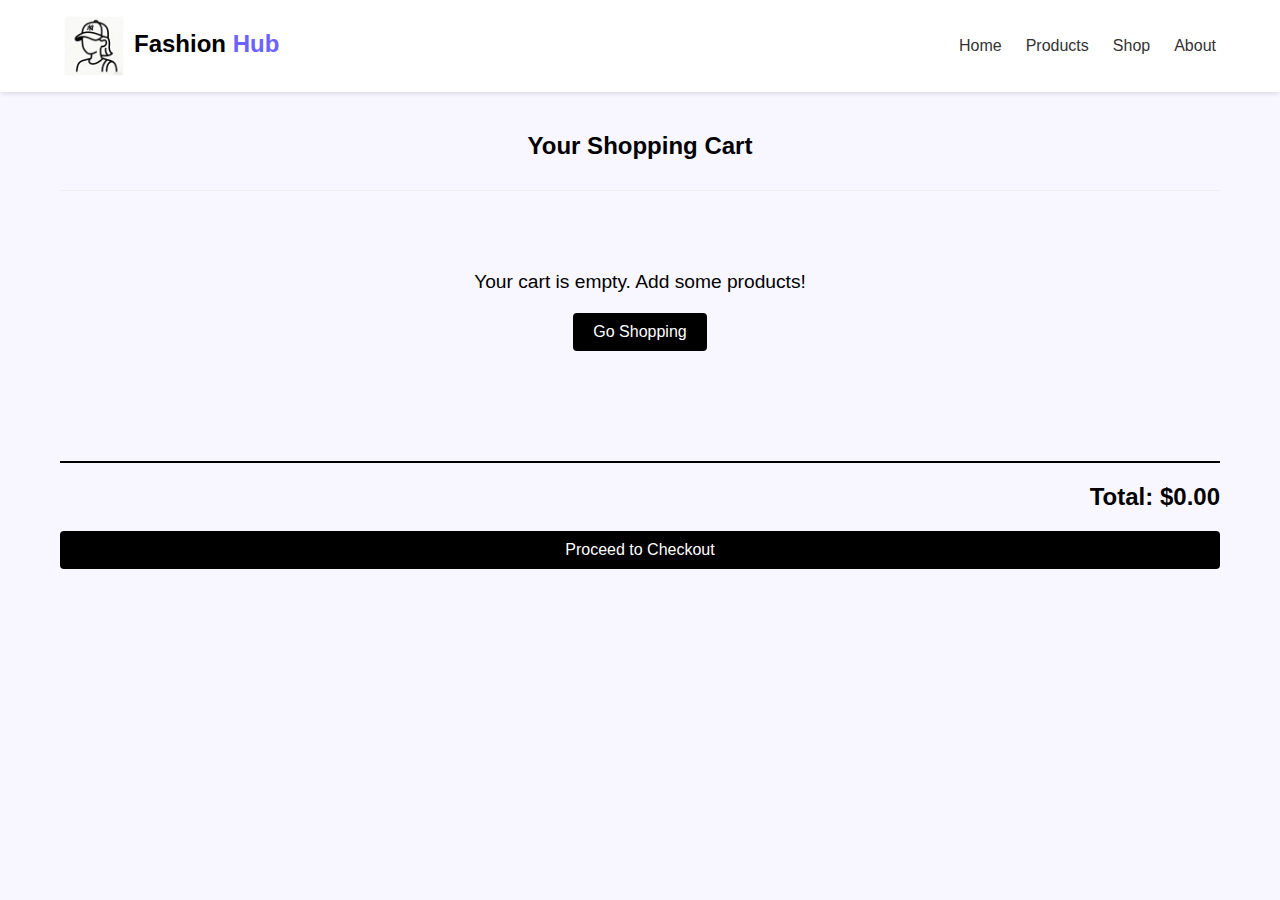
<file: cart.html>
<!DOCTYPE html>
<html lang="en">
<head>
  <meta charset="UTF-8">
  <meta name="viewport" content="width=device-width, initial-scale=1.0">
  <title>Fashion Hub | Cart</title>
  <link rel="stylesheet" href="style.css">
  <style>
    .cart-container {
      max-width: 1200px;
      margin: 40px auto;
      padding: 0 20px;
    }
    .cart-container h2 {
      text-align: center;
      margin: 30px 0;
    }
    .cart-items {
      border-top: 1px solid #eee;
    }
    .cart-item {
      display: flex;
      align-items: center;
      padding: 20px 0;
      border-bottom: 1px solid #eee;
      gap: 20px;
      flex-wrap: wrap;
    }
    .cart-item img {
      width: 100px;
      height: 100px;
      object-fit: cover;
      border: 1px solid #eee;
      border-radius: 4px;
    }
    .cart-item-details {
      flex: 1;
      min-width: 200px;
    }
    .cart-item-details h3 {
      margin: 0 0 8px;
      font-size: 18px;
    }
    .cart-item-price {
      font-weight: bold;
      color: #333;
      margin-bottom: 10px;
      display: inline-block;
    }
    .quantity-control {
      display: flex;
      align-items: center;
      gap: 10px;
    }
    .quantity-btn {
      width: 30px;
      height: 30px;
      border: 1px solid #ddd;
      background: #fff;
      cursor: pointer;
      border-radius: 4px;
      display: flex;
      align-items: center;
      justify-content: center;
    }
    .quantity-btn:hover {
      background: #f5f5f5;
    }
    .remove-btn {
      background: transparent;
      color: #e74c3c;
      border: 1px solid #e74c3c;
      padding: 6px 12px;
      border-radius: 4px;
      cursor: pointer;
      transition: all 0.3s;
      margin-left: auto;
      min-width: 80px;
    }
    .remove-btn:hover {
      background: #e74c3c;
      color: #fff;
    }
    .cart-summary {
      margin-top: 30px;
      padding-top: 20px;
      border-top: 2px solid #000;
      text-align: right;
    }
    .total-price {
      font-size: 1.5rem;
      font-weight: bold;
      margin-bottom: 20px;
    }
    .checkout-btn {
      padding: 10px 30px;
      background: #000;
      color: #fff;
      border: none;
      border-radius: 4px;
      cursor: pointer;
      font-size: 1rem;
      transition: background 0.3s;
    }
    .checkout-btn:hover {
      background: #333;
    }
    .empty-cart {
      text-align: center;
      padding: 80px 0;
    }
    .empty-cart p {
      font-size: 1.2rem;
      margin-bottom: 20px;
    }
    .empty-cart a {
      display: inline-block;
      padding: 10px 20px;
      background: #000;
      color: #fff;
      text-decoration: none;
      border-radius: 4px;
    }
  </style>
</head>
<body>
  <!-- 头部导航 -->
  <header class="header">
    <div class="header-container">
      <div class="brand">
        <div class="brand-title">
          <img src="public/images/logo.png" class="brand-logo">Fashion <span>Hub</span>
        </div>
      </div>
      <ul class="nav-menu" id="navMenu">
        <li class="nav-item"><a href="index.html" class="nav-link">Home</a></li>
        <li class="nav-item"><a href="products.html" class="nav-link">Products</a></li>
        <li class="nav-item"><a href="cart.html" class="nav-link active">Shop</a></li>
        <li class="nav-item"><a href="comments.html" class="nav-link">About</a></li>
      </ul>
    </div>
  </header>

  <!-- 购物车内容 -->
  <div class="cart-container">
    <h2>Your Shopping Cart</h2>
    
    <!-- 购物车商品列表 -->
    <div class="cart-items" id="cartItems">
      <!-- 动态渲染商品 -->
    </div>

    <!-- 结算区域 -->
    <div class="cart-summary">
      <div class="total-price">Total: $<span id="totalPrice">0.00</span></div>
      <button class="checkout-btn" id="checkoutBtn">Proceed to Checkout</button>
    </div>
  </div>

  <script>
    // 从localStorage获取购物车数据
    let cart = JSON.parse(localStorage.getItem('cart')) || [];
    const cartItemsContainer = document.getElementById('cartItems');
    const totalPriceElement = document.getElementById('totalPrice');

    // 渲染购物车商品
    function renderCart() {
      cartItemsContainer.innerHTML = '';

      // 空购物车处理
      if (cart.length === 0) {
        cartItemsContainer.innerHTML = `
          <div class="empty-cart">
            <p>Your cart is empty. Add some products!</p>
            <a href="products.html">Go Shopping</a>
          </div>
        `;
        totalPriceElement.textContent = '0.00';
        return;
      }

      // 渲染商品列表
      cart.forEach(item => {
        const cartItem = document.createElement('div');
        cartItem.className = 'cart-item';
        cartItem.innerHTML = `
          <img src="${item.img}" alt="${item.name}">
          <div class="cart-item-details">
            <h3>${item.name}</h3>
            <div class="cart-item-price">$${item.price.toFixed(2)}</div>
            <div class="quantity-control">
              <button class="quantity-btn minus" data-id="${item.id}">-</button>
              <span>${item.quantity}</span>
              <button class="quantity-btn plus" data-id="${item.id}">+</button>
            </div>
          </div>
          <button class="remove-btn" data-id="${item.id}">Remove</button>
        `;
        cartItemsContainer.appendChild(cartItem);
      });

      // 更新总价和绑定事件
      updateTotalPrice();
      bindCartEvents();
    }

    // 计算总价
    function updateTotalPrice() {
      const total = cart.reduce((sum, item) => sum + (item.price * item.quantity), 0);
      totalPriceElement.textContent = total.toFixed(2);
    }

    // 绑定购物车操作事件
    function bindCartEvents() {
      // 减少数量
      document.querySelectorAll('.quantity-btn.minus').forEach(btn => {
        btn.addEventListener('click', () => {
          const id = btn.dataset.id;
          const item = cart.find(i => i.id === id);
          if (item.quantity > 1) {
            item.quantity--;
          } else {
            cart = cart.filter(i => i.id !== id); // 数量为1时删除
          }
          saveAndRender();
        });
      });

      // 增加数量
      document.querySelectorAll('.quantity-btn.plus').forEach(btn => {
        btn.addEventListener('click', () => {
          const id = btn.dataset.id;
          cart.find(i => i.id === id).quantity++;
          saveAndRender();
        });
      });

      // 删除商品
      document.querySelectorAll('.remove-btn').forEach(btn => {
        btn.addEventListener('click', () => {
          cart = cart.filter(i => i.id !== btn.dataset.id);
          saveAndRender();
        });
      });
    }

    // 保存数据并重新渲染
    function saveAndRender() {
      localStorage.setItem('cart', JSON.stringify(cart));
      renderCart();
    }

    // 结算功能
    document.getElementById('checkoutBtn').addEventListener('click', () => {
      if (cart.length === 0) {
        alert('Your cart is empty!');
        return;
      }
      alert(`Checkout successful! Total: $${totalPriceElement.textContent}`);
      cart = []; // 清空购物车
      saveAndRender();
    });

    // 页面加载时渲染购物车
    renderCart();
  </script>
</body>
</html>
</file>
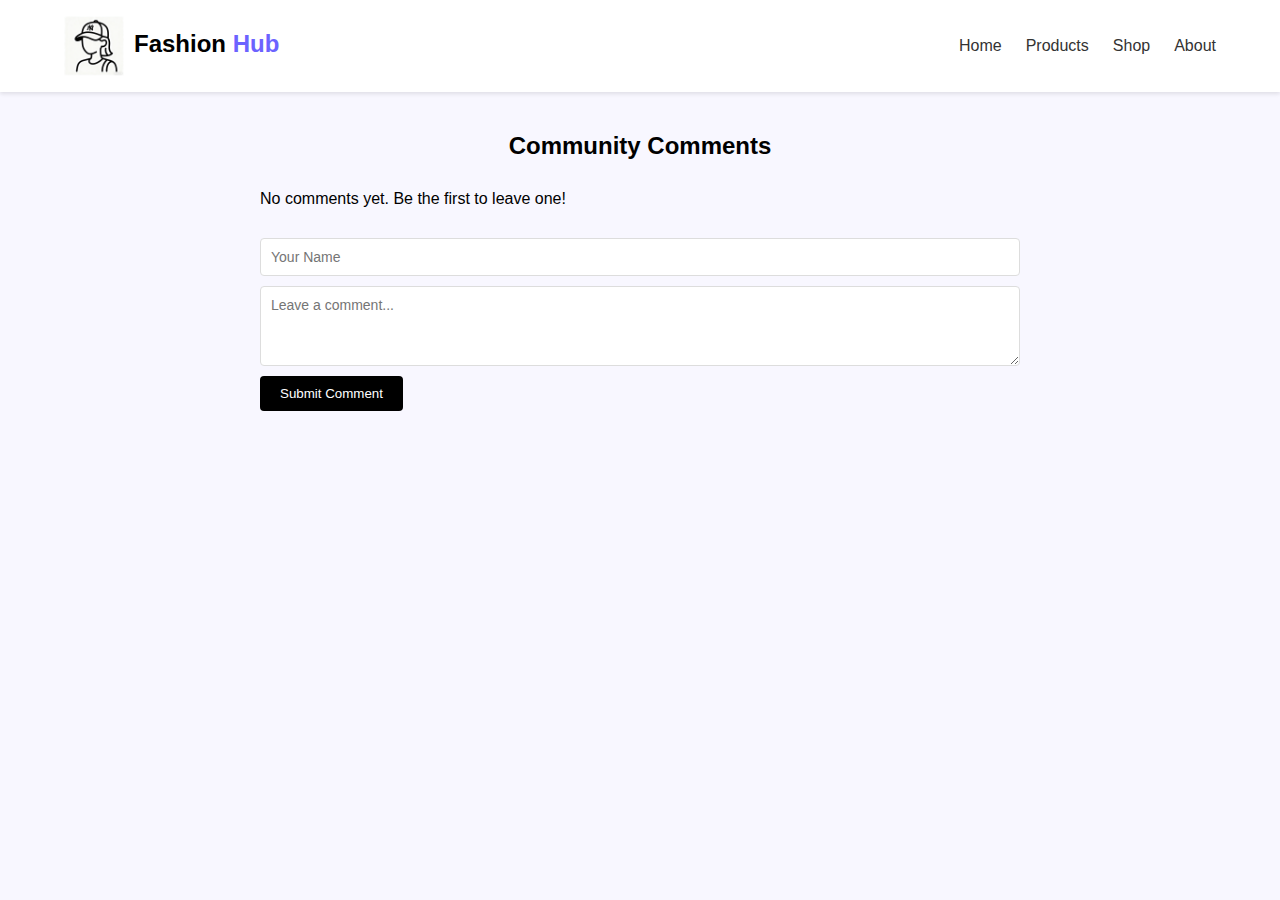
<file: comments.html>
<!DOCTYPE html>
<html lang="en">
<head>
  <meta charset="UTF-8">
  <meta name="viewport" content="width=device-width, initial-scale=1.0">
  <title>Fashion Hub | Community Comments</title>
  <link rel="stylesheet" href="style.css">
  <style>
    .comments-container {
      max-width: 800px;
      margin: 40px auto;
      padding: 0 20px;
    }
    .comments-container h2 {
      margin-bottom: 30px;
      text-align: center;
    }

    /* 评论列表样式 - 交替背景色 */
    .comment-list {
      margin-bottom: 30px;
    }
    .comment-item {
      border-radius: 8px;
      padding: 15px;
      margin-bottom: 15px;
      box-shadow: 0 2px 4px rgba(0,0,0,0.05);
    }
    /* 奇数条评论背景色 */
    .comment-item:nth-child(odd) {
      background: #f8f9fa;
    }
    /* 偶数条评论背景色 */
    .comment-item:nth-child(even) {
      background: #f0f2f5;
    }
    .comment-user {
      font-weight: bold;
      margin-bottom: 5px;
    }
    .comment-content {
      color: #555;
      line-height: 1.5;
    }

    /* 评论输入区域样式 */
    .comment-form {
      display: flex;
      flex-direction: column;
      gap: 10px;
    }
    .comment-form input,
    .comment-form textarea {
      padding: 10px;
      border: 1px solid #ddd;
      border-radius: 4px;
      font-size: 14px;
    }
    .comment-form textarea {
      min-height: 80px;
      resize: vertical;
    }
    .comment-form button {
      align-self: flex-start;
      padding: 10px 20px;
      background: #000;
      color: #fff;
      border: none;
      border-radius: 4px;
      cursor: pointer;
      transition: background 0.3s;
    }
    .comment-form button:hover {
      background: #333;
    }
  </style>
</head>
<body>
  <header class="header">
    <div class="header-container">
      <div class="brand">
        <div class="brand-title">
          <img src="public/images/logo.png" class="brand-logo">Fashion <span>Hub</span>
        </div>
      </div>
      <ul class="nav-menu" id="navMenu">
        <li class="nav-item"><a href="index.html" class="nav-link">Home</a></li>
        <li class="nav-item"><a href="products.html" class="nav-link">Products</a></li>
        <li class="nav-item"><a href="cart.html" class="nav-link">Shop</a></li>
        <li class="nav-item"><a href="comments.html" class="nav-link active">About</a></li>
      </ul>
    </div>
  </header>

  <div class="comments-container">
    <h2>Community Comments</h2>

    <div class="comment-list" id="commentList">
      <!-- 评论会通过JS动态渲染 -->
    </div>

    <form class="comment-form" id="commentForm">
      <input type="text" id="userName" placeholder="Your Name" required>
      <textarea id="commentContent" placeholder="Leave a comment..." required></textarea>
      <button type="submit">Submit Comment</button>
    </form>
  </div>

  <script>
    let comments = JSON.parse(localStorage.getItem('comments')) || [];
    const commentList = document.getElementById('commentList');
    const commentForm = document.getElementById('commentForm');
    const userName = document.getElementById('userName');
    const commentContent = document.getElementById('commentContent');

    function renderComments() {
      commentList.innerHTML = '';
      if (comments.length === 0) {
        commentList.innerHTML = '<p>No comments yet. Be the first to leave one!</p>';
        return;
      }
      comments.forEach((comment, index) => {
        const commentItem = document.createElement('div');
        commentItem.className = 'comment-item';
        commentItem.innerHTML = `
          <div class="comment-user">${comment.user}</div>
          <div class="comment-content">${comment.content}</div>
        `;
        commentList.appendChild(commentItem);
      });
    }

    commentForm.addEventListener('submit', function(e) {
      e.preventDefault();
      if (!userName.value || !commentContent.value) return;
      comments.push({
        user: userName.value,
        content: commentContent.value
      });
      localStorage.setItem('comments', JSON.stringify(comments));
      userName.value = '';
      commentContent.value = '';
      renderComments();
    });

    renderComments();
  </script>
</body>
</html>
</file>
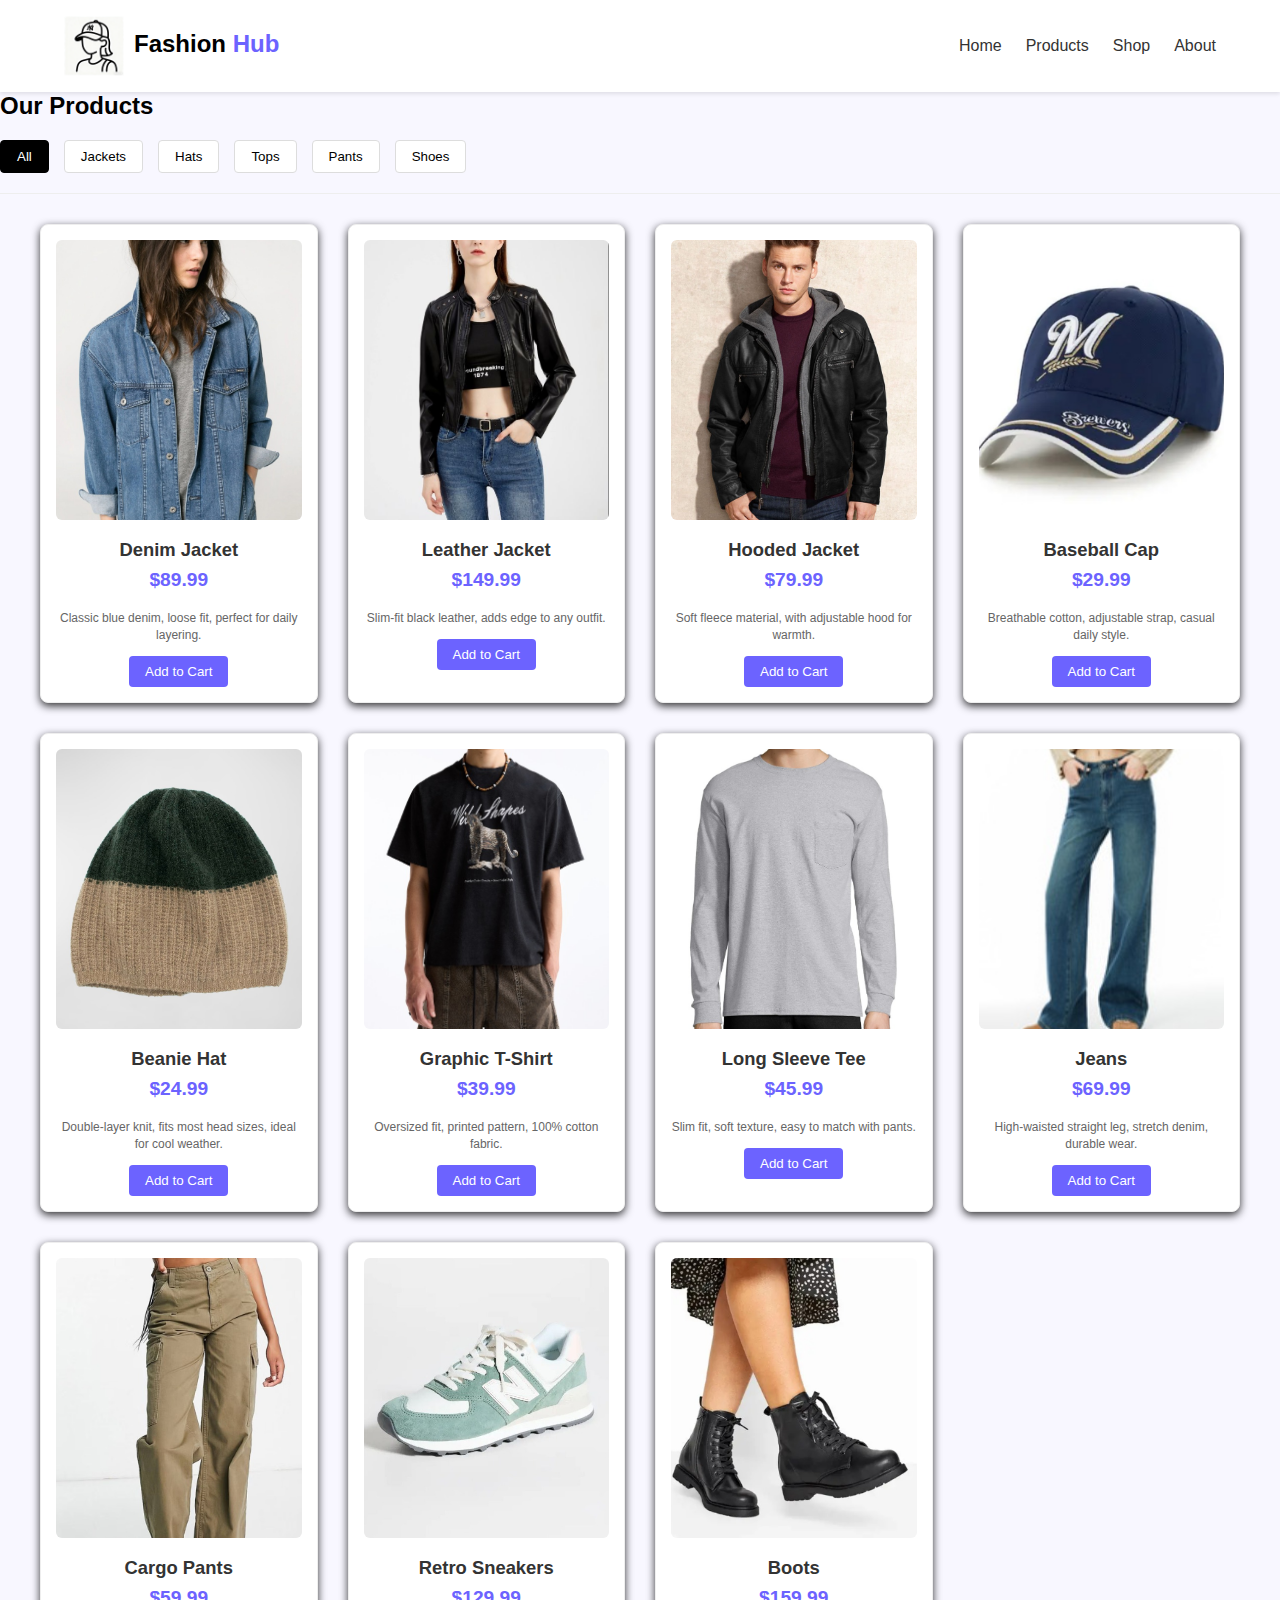
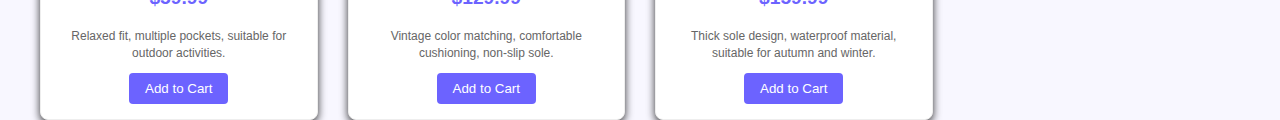
<file: products.html>
<!DOCTYPE html>
<html lang="en">
<head>
  <meta charset="UTF-8">
  <meta name="viewport" content="width=device-width, initial-scale=1.0">
  <title>Fashion Hub | Shop</title>
  <link rel="stylesheet" href="style.css">
  <style>
    /* 分类导航样式 - 与现有边框风格统一 */
    .category-nav {
      display: flex;
      gap: 15px;
      padding: 20px 0;
      border-bottom: 1px solid #eee;
      margin-bottom: 30px;
      overflow-x: auto; /* 适配小屏幕 */
    }
    .category-btn {
      padding: 8px 16px;
      background: #fff;
      border: 1px solid #ddd; /* 保持边框边框样式 */
      border-radius: 4px;
      cursor: pointer;
      transition: all 0.3s;
    }
    .category-btn.active {
      background: #000;
      color: #fff;
      border-color: #000;
    }

    /* 产品网格布局 */
    .grid-container {
      display: grid;
      grid-template-columns: repeat(auto-fill, minmax(250px, 1fr));
      gap: 30px;
      max-width: 1200px;
      margin: 0 auto;
    }
    .product {
      border: 1px solid #eee; /* 与现有产品卡片边框一致 */
      border-radius: 8px;
      padding: 15px;
      text-align: center;
      transition: transform 0.3s;
    }
    .product img {
      width: 100%;
      height: 280px;
      object-fit: cover;
      margin-bottom: 15px;
    }
    .product:hover {
      transform: translateY(-5px);
    }

    /* 产品介绍文字样式 */
    .product-desc {
      font-size: 12px;
      color: #666;
      margin: 8px 0 12px;
      line-height: 1.4;
    }
  </style>
</head>
<body>
  <!-- 头部导航 - 与主页面统一 -->
  <header class="header">
    <div class="header-container">
      <div class="brand">
        <div class="brand-title">
          <img src="public/images/logo.png" class="brand-logo">Fashion <span>Hub</span>
        </div>
      </div>
      <ul class="nav-menu" id="navMenu">
        <li class="nav-item"><a href="index.html" class="nav-link">Home</a></li>
        <li class="nav-item"><a href="products.html" class="nav-link active">Products</a></li>
        <li class="nav-item"><a href="cart.html" class="nav-link">Shop</a></li>
        <li class="nav-item"><a href="comments.html" class="nav-link">About</a></li>
      </ul>
    </div>
  </header>

  <section class="products-page">
    <div class="container">
      <h2>Our Products</h2>

      <!-- 分类按钮组 - 点击切换分类 -->
      <div class="category-nav">
        <button class="category-btn active" data-category="all">All</button>
        <button class="category-btn" data-category="jackets">Jackets</button>
        <button class="category-btn" data-category="hats">Hats</button>
        <button class="category-btn" data-category="tops">Tops</button>
        <button class="category-btn" data-category="pants">Pants</button>
        <button class="category-btn" data-category="shoes">Shoes</button>
      </div>

      <!-- 产品网格 - 按分类展示商品 -->
      <div class="grid-container">
        <!-- 外套类 (Jackets) -->
        <div class="product" data-category="jackets" data-id="1" data-name="Denim Jacket" data-price="89.99" data-img="public/images/jacket1.jpg">
          <img src="public/images/jacket1.jpg" alt="Denim Jacket">
          <h3>Denim Jacket</h3>
          <span class="price">$89.99</span>
          <p class="product-desc">Classic blue denim, loose fit, perfect for daily layering.</p>
          <button class="add-to-cart">Add to Cart</button>
        </div>
        <div class="product" data-category="jackets" data-id="2" data-name="Leather Jacket" data-price="149.99" data-img="public/images/jacket2.jpg">
          <img src="public/images/jacket2.jpg" alt="Leather Jacket">
          <h3>Leather Jacket</h3>
          <span class="price">$149.99</span>
          <p class="product-desc">Slim-fit black leather, adds edge to any outfit.</p>
          <button class="add-to-cart">Add to Cart</button>
        </div>
        <div class="product" data-category="jackets" data-id="3" data-name="Hooded Jacket" data-price="79.99" data-img="public/images/jacket3.jpg">
          <img src="public/images/jacket3.jpg" alt="Hooded Jacket">
          <h3>Hooded Jacket</h3>
          <span class="price">$79.99</span>
          <p class="product-desc">Soft fleece material, with adjustable hood for warmth.</p>
          <button class="add-to-cart">Add to Cart</button>
        </div>

        <!-- 帽子类 (Hats) -->
        <div class="product" data-category="hats" data-id="4" data-name="Baseball Cap" data-price="29.99" data-img="public/images/Hat1.jpg">
          <img src="public/images/Hat1.jpg" alt="Baseball Cap">
          <h3>Baseball Cap</h3>
          <span class="price">$29.99</span>
          <p class="product-desc">Breathable cotton, adjustable strap, casual daily style.</p>
          <button class="add-to-cart">Add to Cart</button>
        </div>
        <div class="product" data-category="hats" data-id="5" data-name="Beanie Hat" data-price="24.99" data-img="public/images/Hat2.jpg">
          <img src="public/images/Hat2.jpg" alt="Beanie Hat">
          <h3>Beanie Hat</h3>
          <span class="price">$24.99</span>
          <p class="product-desc">Double-layer knit, fits most head sizes, ideal for cool weather.</p>
          <button class="add-to-cart">Add to Cart</button>
        </div>

        <!-- 上衣类 (Tops) -->
        <div class="product" data-category="tops" data-id="6" data-name="Graphic T-Shirt" data-price="39.99" data-img="public/images/Top1.jpg">
          <img src="public/images/Top1.jpg" alt="Graphic T-Shirt">
          <h3>Graphic T-Shirt</h3>
          <span class="price">$39.99</span>
          <p class="product-desc">Oversized fit, printed pattern, 100% cotton fabric.</p>
          <button class="add-to-cart">Add to Cart</button>
        </div>
        <div class="product" data-category="tops" data-id="7" data-name="Long Sleeve Tee" data-price="45.99" data-img="public/images/Top2.jpg">
          <img src="public/images/Top2.jpg" alt="Long Sleeve Tee">
          <h3>Long Sleeve Tee</h3>
          <span class="price">$45.99</span>
          <p class="product-desc">Slim fit, soft texture, easy to match with pants.</p>
          <button class="add-to-cart">Add to Cart</button>
        </div>

        <!-- 裤子类 (Pants) -->
        <div class="product" data-category="pants" data-id="8" data-name="Jeans" data-price="69.99" data-img="public/images/Pant1.jpg">
          <img src="public/images/Pant1.jpg" alt="Jeans">
          <h3>Jeans</h3>
          <span class="price">$69.99</span>
          <p class="product-desc">High-waisted straight leg, stretch denim, durable wear.</p>
          <button class="add-to-cart">Add to Cart</button>
        </div>
        <div class="product" data-category="pants" data-id="9" data-name="Cargo Pants" data-price="59.99" data-img="public/images/Pant2.jpg">
          <img src="public/images/Pant2.jpg" alt="Cargo Pants">
          <h3>Cargo Pants</h3>
          <span class="price">$59.99</span>
          <p class="product-desc">Relaxed fit, multiple pockets, suitable for outdoor activities.</p>
          <button class="add-to-cart">Add to Cart</button>
        </div>

        <!-- 鞋子类 (Shoes) -->
        <div class="product" data-category="shoes" data-id="10" data-name="Retro Sneakers" data-price="129.99" data-img="public/images/Shoe1.jpg">
          <img src="public/images/Shoe1.jpg" alt="Retro Sneakers">
          <h3>Retro Sneakers</h3>
          <span class="price">$129.99</span>
          <p class="product-desc">Vintage color matching, comfortable cushioning, non-slip sole.</p>
          <button class="add-to-cart">Add to Cart</button>
        </div>
        <div class="product" data-category="shoes" data-id="11" data-name="Boots" data-price="159.99" data-img="public/images/Shoe2.jpg">
          <img src="public/images/Shoe2.jpg" alt="Boots">
          <h3>Boots</h3>
          <span class="price">$159.99</span>
          <p class="product-desc">Thick sole design, waterproof material, suitable for autumn and winter.</p>
          <button class="add-to-cart">Add to Cart</button>
        </div>
      </div>
    </div>
  </section>

  <script>
    // 分类切换逻辑
    const categoryBtns = document.querySelectorAll('.category-btn');
    const products = document.querySelectorAll('.product');

    categoryBtns.forEach(btn => {
      btn.addEventListener('click', () => {
        categoryBtns.forEach(b => b.classList.remove('active'));
        btn.classList.add('active');

        const category = btn.getAttribute('data-category');
        products.forEach(product => {
          product.style.display = (category === 'all' || product.getAttribute('data-category') === category) ? 'block' : 'none';
        });
      });
    });

    // 购物车添加功能
    let cart = JSON.parse(localStorage.getItem('cart')) || [];

    document.querySelectorAll('.add-to-cart').forEach(button => {
      button.addEventListener('click', function() {
        const product = this.closest('.product');
        const productInfo = {
          id: product.dataset.id,
          name: product.dataset.name,
          price: parseFloat(product.dataset.price),
          img: product.dataset.img,
          quantity: 1
        };

        const existingItem = cart.find(item => item.id === productInfo.id);
        if (existingItem) {
          existingItem.quantity++;
        } else {
          cart.push(productInfo);
        }

        localStorage.setItem('cart', JSON.stringify(cart));
        alert(`${productInfo.name} added to cart!`);
      });
    });
  </script>
</body>
</html>
</file>
<file: style.css>
* {
    margin: 0;
    padding: 0;
    box-sizing: border-box;
    font-family: Arial, sans-serif;
}

body {
   background-color: #f8f7ff; /* 淡紫色调背景，也可替换为#f5f5f5（浅灰） */
   margin: 0;
   padding: 0;
   font-family: Arial, sans-serif; /* 统一字体 */
}

/* 头部导航样式 */
.header {
    background-color: #fff;
    padding: 1rem 2rem;
    box-shadow: 0 2px 4px rgba(0, 0, 0, 0.1);
}
.header-container {
    display: flex;  
    justify-content: space-between;
    align-items: center;
    padding: 0 2rem;
    height: 60px;
}

.brand-title {
    font-size: 1.5rem;
    font-weight: bold;
}

.brand-title span {
    color: #6c63ff;
}
/* 品牌logo样式 */
.brand-logo {
  width: 60px;
  height: 60px;
  object-fit: contain;
  margin-right: 10px;
  vertical-align: middle;
}
.nav-menu {
    display: flex;
    list-style: none;
}

.nav-item {
    margin-left: 1.5rem;
}

.nav-link {
    text-decoration: none;
    color: #333;
    transition: color 0.3s;
}

.nav-link:hover {
    color: #6c63ff;
}

/* 封面区域样式 */
.hero {
    height: 630px;
    background: url('public/images/hero-bg.jpg') center/cover no-repeat;
    display: flex;
    flex-direction: column;
    justify-content: center;
    align-items: center;
    text-align: center;
    color: #fff;
    text-shadow: 0 2px 4px rgba(0, 0, 0, 0.5);
}

.hero h1 {
    font-size: 3rem;
    margin-bottom: 1rem;
}

.hero p {
    font-size: 1.2rem;
    max-width: 600px;
}

/* 产品区域样式 */
.products {
    padding: 2rem 2rem;
}

.products h2 {
    text-align: center;
    margin-bottom: 2rem;
    font-size: 2rem;
}

.grid-container {
    display: grid;
    grid-template-columns: repeat(3, 1fr);
    gap: 2rem;
}

.product {
    background-color: #fff;
    border-radius: 10px;
    padding: 1.8rem;
    box-shadow: 0 3px 8px rgba(0, 0, 0, 0.8);
    text-align: center;
    transition: all 0.3s ease; /* 统一过渡动画 */
    overflow: hidden;
}

.product img {
    width: 100%;
    height: 260px;
    object-fit: cover;
    border-radius: 6px;
    margin-bottom: 1.2rem;
    transition: transform 0.3s ease;
}

.product:hover img {
    transform: scale(1.03); /*  hover时图片轻微放大 */
}

.product h3 {
    margin-bottom: 0.5rem;
    font-size: 1.15rem; /* 增大标题字号 */
  color: #333;
  font-weight: 600;
}

.price {
    display: block;
    margin-bottom: 1.2rem;
    font-weight: bold;
    color: #6c63ff;
    font-size: 1.2rem; /* 突出价格 */
}

.add-to-cart {
    background-color: #6c63ff;
    color: #fff;
    border: none;
    padding: 0.5rem 1rem;
    border-radius: 4px;
    cursor: pointer;
    transition: background-color 0.3s;
}

.add-to-cart:hover {
    background-color: #5a53e0;
}

/* 购物车样式 */
.cart {
    position: fixed;
    right: 2rem;
    top: 100px;
    width: 300px;
    background-color: #fff;
    border-radius: 8px;
    padding: 1.5rem;
    box-shadow: 0 4px 8px rgba(0, 0, 0, 0.1);
}

.cart h2 {
    margin-bottom: 1rem;
    font-size: 1.5rem;
    display: flex;
    align-items: center;
    gap: 8px;
}

#cart-items {
    margin-bottom: 1rem;
}

.cart-item {
    display: flex;
    justify-content: space-between;
    align-items: center;
    padding: 0.5rem 0;
    border-bottom: 1px solid #eee;
}

.cart-total {
    font-weight: bold;
    margin-bottom: 1rem;
}

.checkout-btn {
    background-color: #6c63ff;
    color: #fff;
    border: none;
    padding: 0.5rem 1rem;
    border-radius: 4px;
    cursor: pointer;
    width: 100%;
}
/* 购物车图标样式 */
.cart-icon {
  width: 28px; /* 图标大小，和文字匹配 */
  height: 28px;
  margin-left: 8px; /* 与标题间距 */
  vertical-align: middle; /* 对齐文字 */
}

/* 评论区域样式 */
.comments {
    padding: 3rem 2rem;
    background-color: #fff;
}

.comments h2 {
    text-align: center;
    margin-bottom: 2rem;
    font-size: 2rem;
}

#comment-input {
    width: 100%;
    padding: 1rem;
    border: 1px solid #ddd;
    border-radius: 4px;
    margin-bottom: 1rem;
    min-height: 100px;
}

#submit-comment {
    background-color: #6c63ff;
    color: #fff;
    border: none;
    padding: 0.5rem 1rem;
    border-radius: 4px;
    cursor: pointer;
}

#comment-list {
    margin-top: 2rem;
}

.comment {
    background-color: #f9f9f9;
    border-radius: 4px;
    padding: 1rem;
    margin-bottom: 1rem;
}
</file>
